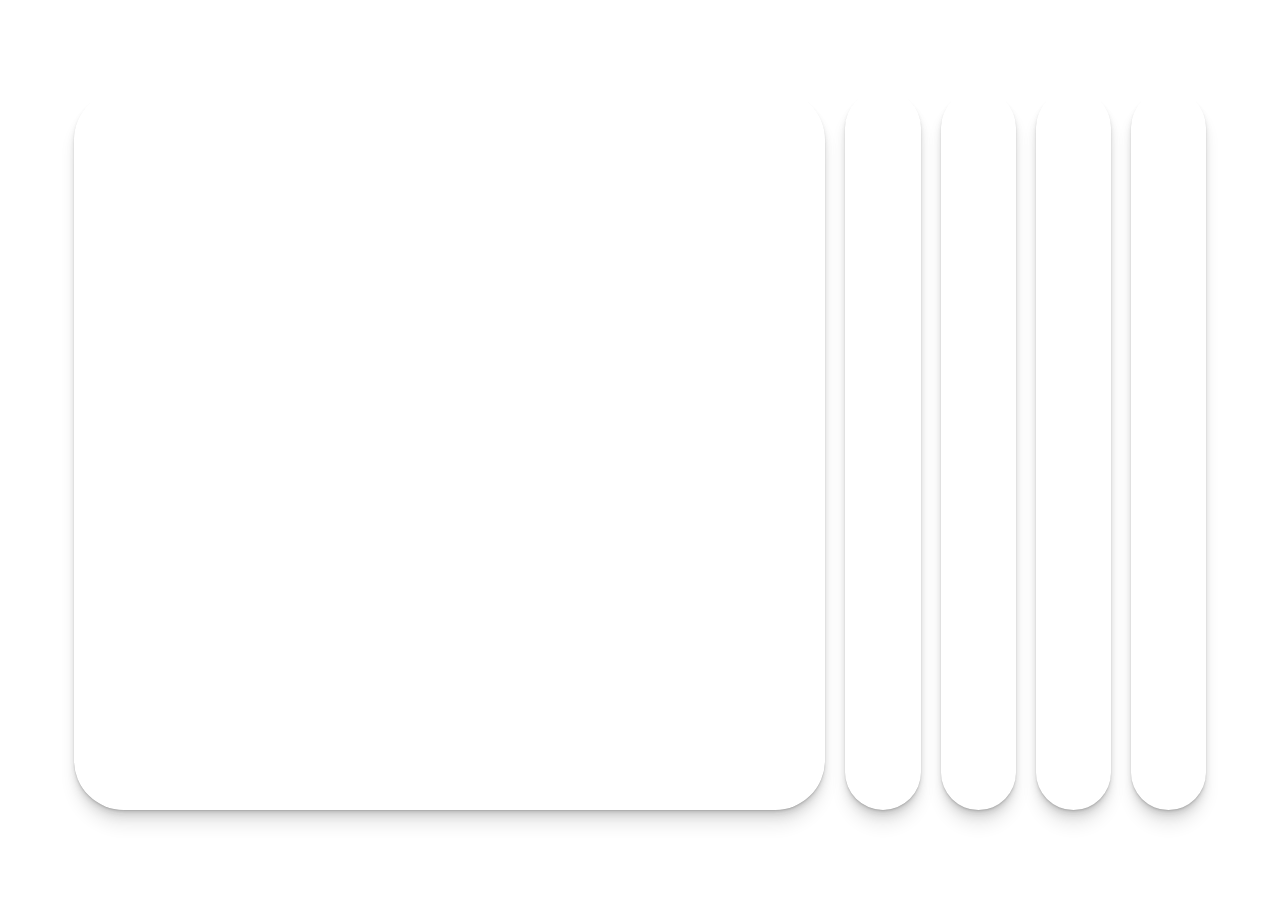
<file: Day1-ExpandingCards/index.html>
<!DOCTYPE html>
<html lang="en">

<head>
    <meta charset="UTF-8">
    <meta http-equiv="X-UA-Compatible" content="IE=edge">
    <meta name="viewport" content="width=device-width, initial-scale=1.0">

    <link rel="preconnect" href="https://fonts.googleapis.com">
    <link rel="preconnect" href="https://fonts.gstatic.com" crossorigin>
    <link href="https://fonts.googleapis.com/css2?family=Lato:wght@400;700&display=swap" rel="stylesheet">
    <link rel="stylesheet" href="style.css">

    <script src="script.js" defer></script>

    <title>Expanding Cards</title>
</head>

<body>
    <div class="container">
        <div class="panel active" style="background-image: url('https://picsum.photos/1280/720');">
            <h3>Explore The World</h3>
        </div>
        <div class="panel" style="background-image: url('https://picsum.photos/1281/721');">
            <h3>Wild Forest</h3>
        </div>
        <div class="panel" style="background-image: url('https://picsum.photos/1282/722');">
            <h3>Sunny Beach</h3>
        </div>
        <div class="panel" style="background-image: url('https://picsum.photos/1283/723');">
            <h3>City on Winter</h3>
        </div>
        <div class="panel" style="background-image: url('https://picsum.photos/1284/724');">
            <h3>Mountains - Clouds</h3>
        </div>
    </div>
</body>

</html>
</file>
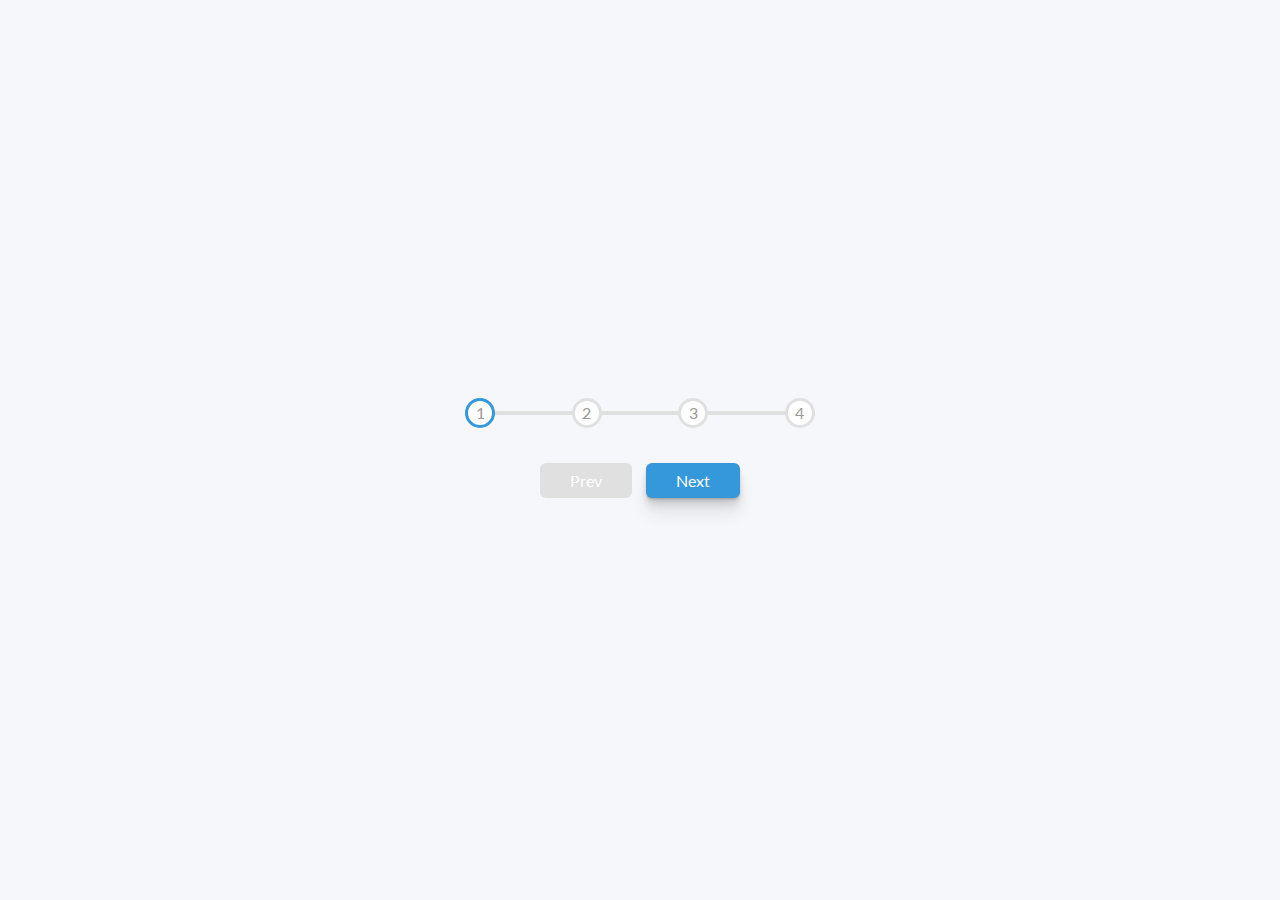
<file: Day2-ProgressSteps/index.html>
<!DOCTYPE html>
<html lang="en">

<head>
    <meta charset="UTF-8">
    <meta http-equiv="X-UA-Compatible" content="IE=edge">
    <meta name="viewport" content="width=device-width, initial-scale=1.0">

    <link rel="preconnect" href="https://fonts.googleapis.com">
    <link rel="preconnect" href="https://fonts.gstatic.com" crossorigin>
    <link href="https://fonts.googleapis.com/css2?family=Lato:wght@400;700&display=swap" rel="stylesheet">
    <link rel="stylesheet" href="style.css">

    <script src="script.js" defer></script>

    <title>Progress Steps</title>
</head>

<body>
    <div class="container">
        <div class="progress-container">
            <div class="progress" id="progress"></div>
            <div class="circle active">1</div>
            <div class="circle">2</div>
            <div class="circle">3</div>
            <div class="circle">4</div>
        </div>

        <button class="btn" id="prev" disabled>Prev</button>
        <button class="btn" id="next">Next</button>
    </div>
</body>

</html>
</file>
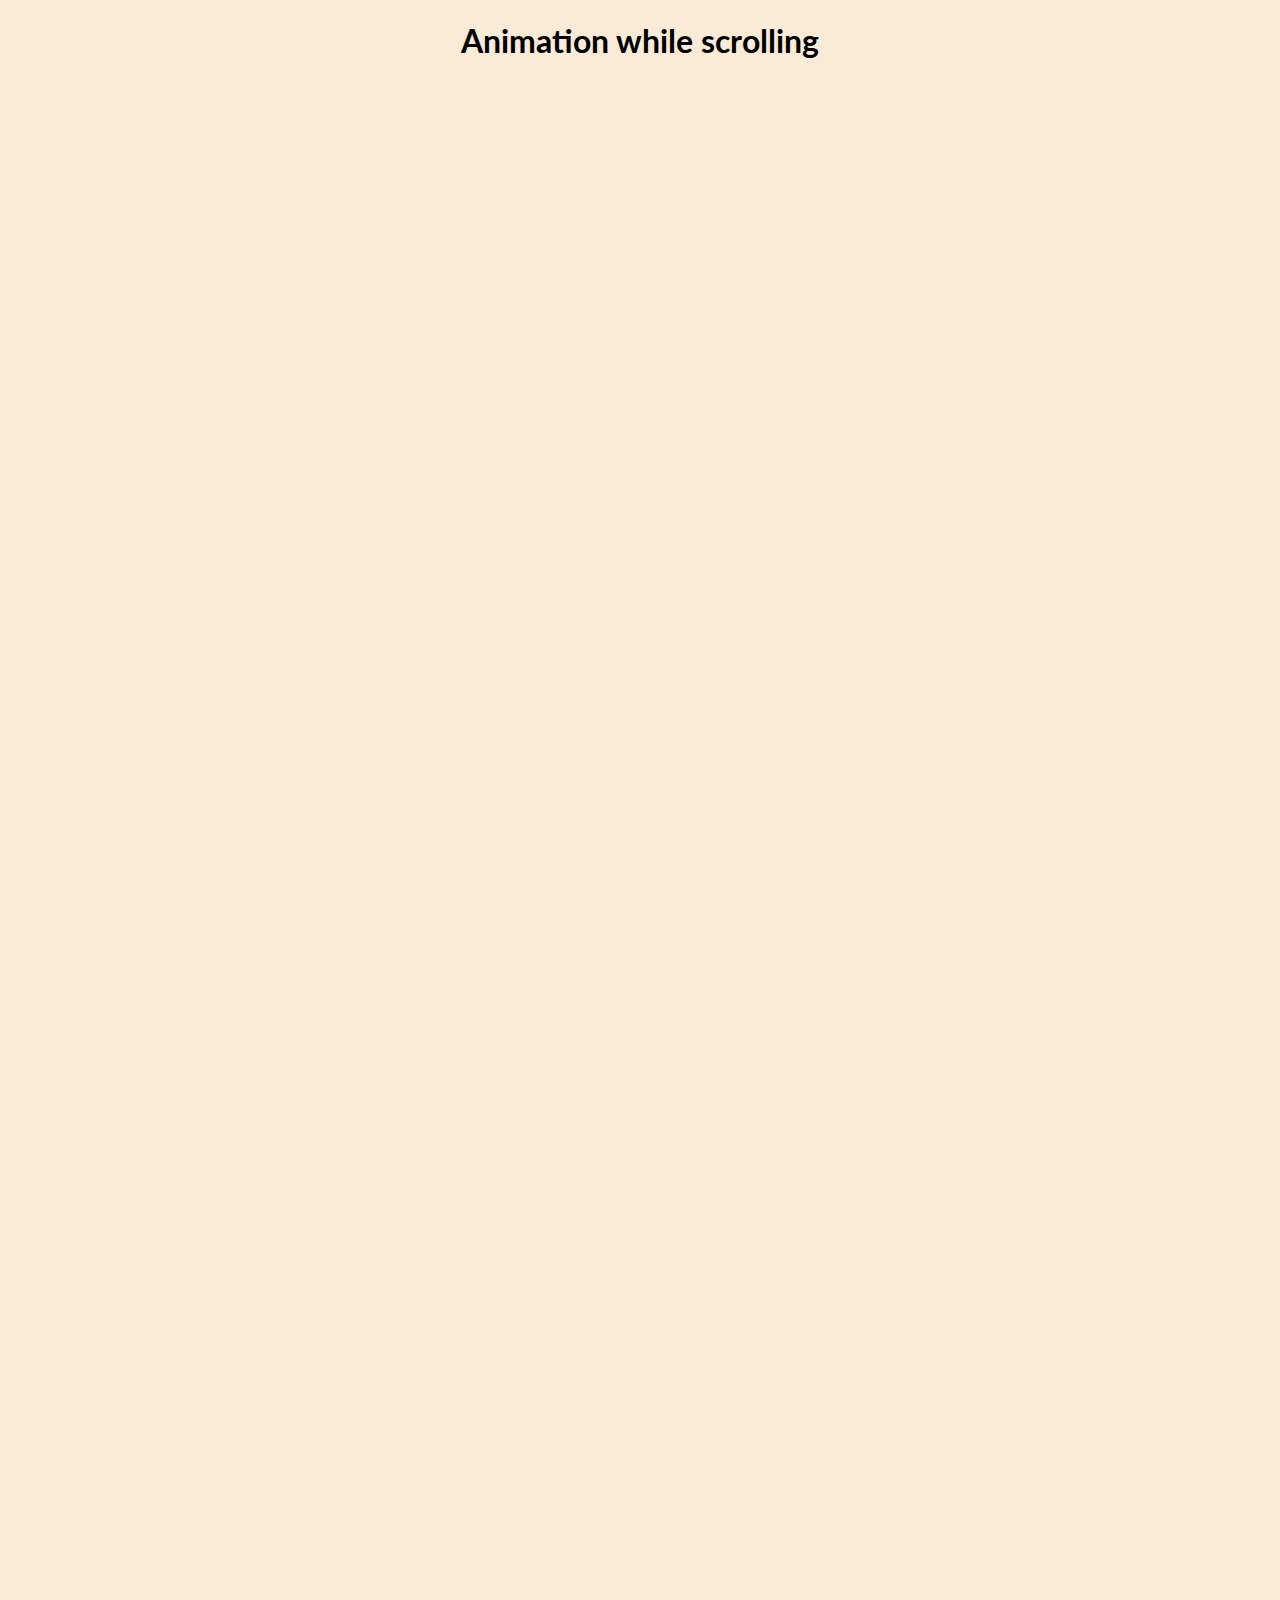
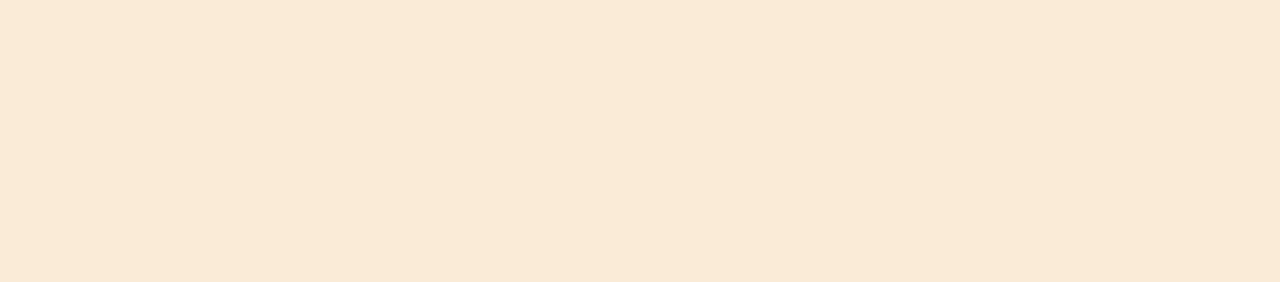
<file: Day6-ScrollAnimation/index.html>
<!DOCTYPE html>
<html lang="en">

<head>
    <meta charset="UTF-8">
    <meta http-equiv="X-UA-Compatible" content="IE=edge">
    <meta name="viewport" content="width=device-width, initial-scale=1.0">

    <link rel="preconnect" href="https://fonts.googleapis.com">
    <link rel="preconnect" href="https://fonts.gstatic.com" crossorigin>
    <link href="https://fonts.googleapis.com/css2?family=Lato:wght@400;700&display=swap" rel="stylesheet">
    <link rel="stylesheet" href="style.css">

    <script src="script.js" defer></script>

    <title>Scroll Animation</title>
</head>

<body>
    <h1>Animation while scrolling</h1>
    <div class="box">
        <h2>Content</h2>
    </div>
    <div class="box">
        <h2>Content</h2>
    </div>
    <div class="box">
        <h2>Content</h2>
    </div>
    <div class="box">
        <h2>Content</h2>
    </div>
    <div class="box">
        <h2>Content</h2>
    </div>
    <div class="box">
        <h2>Content</h2>
    </div>
    <div class="box">
        <h2>Content</h2>
    </div>
    <div class="box">
        <h2>Content</h2>
    </div>
    <div class="box">
        <h2>Content</h2>
    </div>
    <div class="box">
        <h2>Content</h2>
    </div>
</body>

</html>
</file>
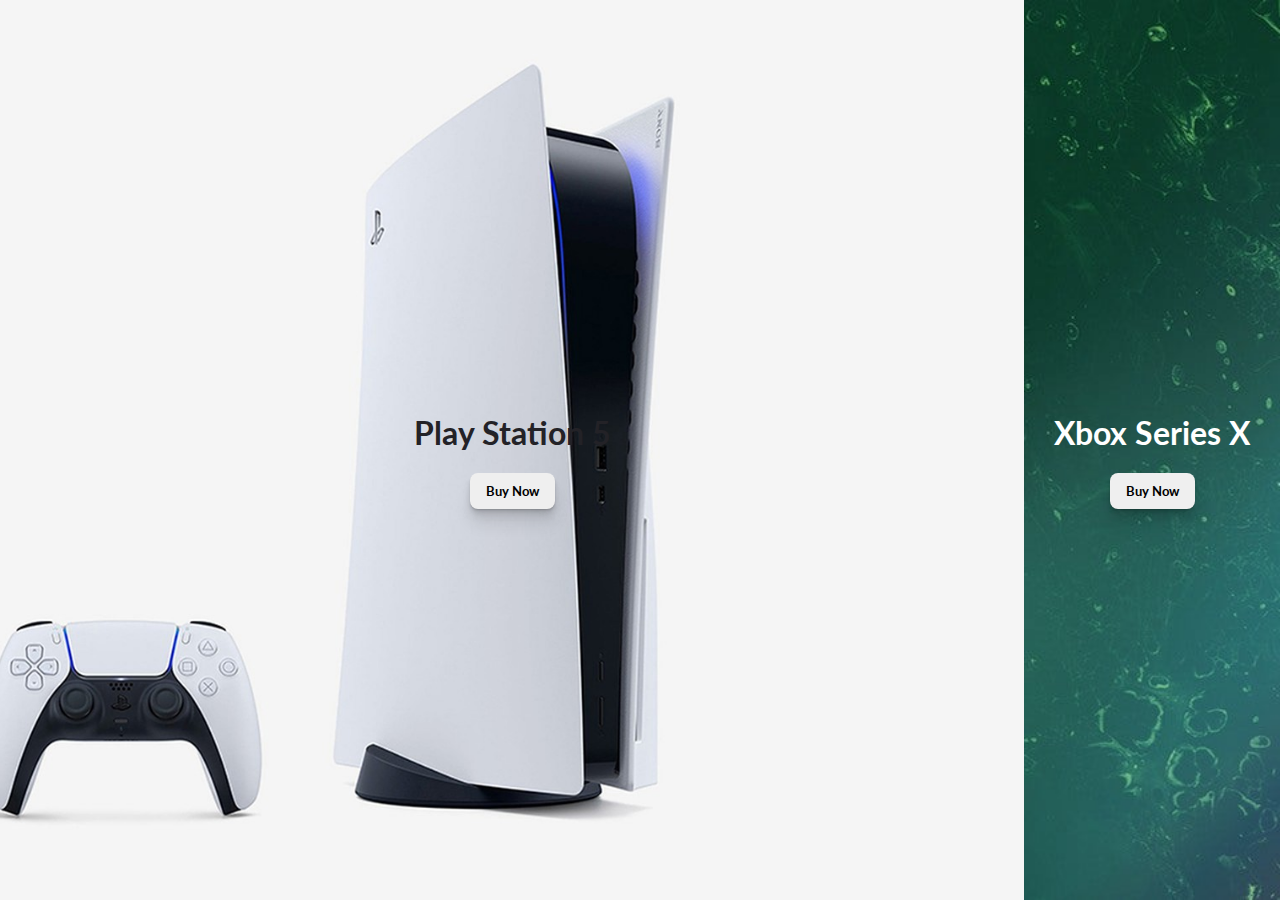
<file: Day7-SplitLandingPage/index.html>
<!DOCTYPE html>
<html lang="en">

<head>
    <meta charset="UTF-8">
    <meta http-equiv="X-UA-Compatible" content="IE=edge">
    <meta name="viewport" content="width=device-width, initial-scale=1.0">

    <link rel="preconnect" href="https://fonts.googleapis.com">
    <link rel="preconnect" href="https://fonts.gstatic.com" crossorigin>
    <link href="https://fonts.googleapis.com/css2?family=Lato:wght@400;700&display=swap" rel="stylesheet">
    <link rel="stylesheet" href="style.css">

    <script src="script.js" defer></script>

    <title>Split Landing Page</title>
</head>

<body>
    <div class="container">
        <div class="split left">
            <h1>Play Station 5</h1>
            <button>Buy Now</button>
        </div>
        <div class="split right">
            <h1>Xbox Series X</h1>
            <button>Buy Now</button>
        </div>
    </div>
</body>

</html>
</file>
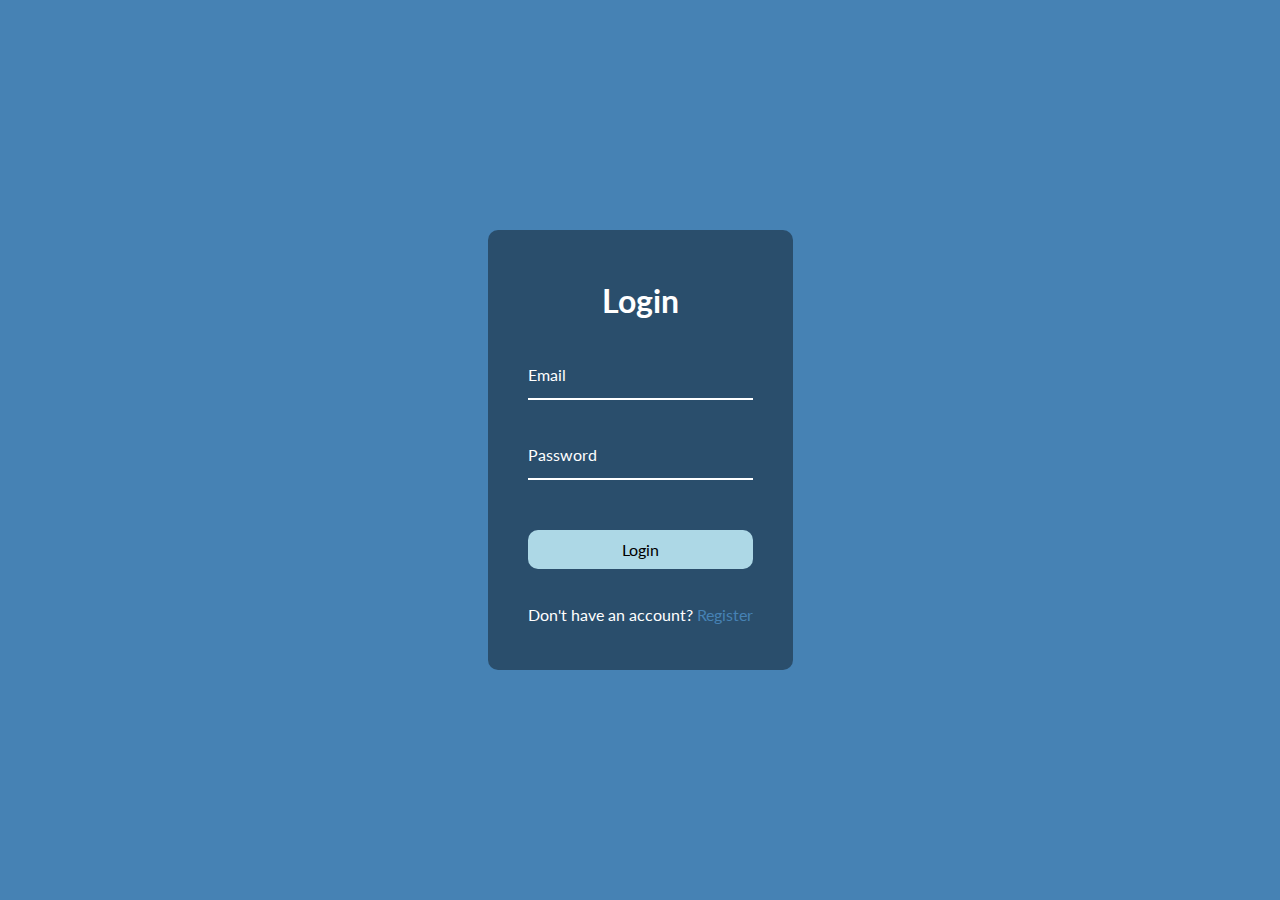
<file: Day8-FormWave/index.html>
<!DOCTYPE html>
<html lang="en">

<head>
    <meta charset="UTF-8">
    <meta http-equiv="X-UA-Compatible" content="IE=edge">
    <meta name="viewport" content="width=device-width, initial-scale=1.0">

    <link rel="preconnect" href="https://fonts.googleapis.com">
    <link rel="preconnect" href="https://fonts.gstatic.com" crossorigin>
    <link href="https://fonts.googleapis.com/css2?family=Lato:wght@400;700&display=swap" rel="stylesheet">
    <link rel="stylesheet" href="style.css">

    <script src="script.js" defer></script>

    <title>Form Input Wave</title>
</head>

<body>
    <div class="container">
        <h1>Login</h1>
        <form>
            <div class="form-input">
                <input id="email" type="email" required>
                <label for="email">Email</label>
            </div>
            <div class="form-input">
                <input id="password" type="password" required>
                <label for="password">Password</label>
            </div>
            <button>Login</button>
        </form>
        <p>Don't have an account? <a href="#">Register</a></p>
    </div>
</body>

</html>
</file>
<file: Day1-ExpandingCards/style.css>
html {
    box-sizing: border-box;
}

*,
*:before,
*:after {
    box-sizing: inherit;
}

body {
    display: flex;
    justify-content: center;
    align-items: center;
    height: 100vh;
    margin: 0;
    font-family: 'Lato', sans-serif;
}

.container {
    display: flex;
    width: 90vw;
}

.panel {
    background-size: cover;
    background-position: center;
    background-repeat: no-repeat;
    height: 80vh;
    border-radius: 50px;
    color: #fff;
    cursor: pointer;
    flex: 1;
    margin: 10px;
    position: relative;
    transition: flex 0.6s ease-in-out;
    box-shadow: 0 1px 1px hsl(0deg 0% 0% / 0.075),
        0 2px 2px hsl(0deg 0% 0% / 0.075), 0 4px 4px hsl(0deg 0% 0% / 0.075),
        0 8px 8px hsl(0deg 0% 0% / 0.075), 0 16px 16px hsl(0deg 0% 0% / 0.075);
}

.panel h3 {
    position: absolute;
    bottom: 20px;
    left: 20px;
    margin: 0;
    font-size: 24px;
    opacity: 0;
}

.panel.active { flex: 10; }

.panel.active h3 {
    opacity: 1;
    transition: opacity 0.3s ease-in-out 0.3s;
}

@media screen and (max-width: 480px) {
    .container {
        width: 100vw;
    }

    .panel:nth-of-type(4),
    .panel:nth-of-type(5) {
        display: none;
    }
}
</file>
<file: Day2-ProgressSteps/style.css>
:root {
    --line-border-fill: #3498db;
    --line-border-empty: #e0e0e0;
}

html {
    box-sizing: border-box;
}

*,
*:before,
*:after {
    box-sizing: inherit;
}

body {
    display: flex;
    justify-content: center;
    align-items: center;
    height: 100vh;
    margin: 0;
    padding: 0;
    font-family: 'Lato', sans-serif;
    background-color: #f6f7fb;
}

.container {
    text-align: center;
}

.progress-container {
    position: relative;
    display: flex;
    justify-content: space-between;
    max-width: 100%;
    width: 350px;
    margin-bottom: 30px;
}

.progress-container::before {
    content: '';
    position: absolute;
    top: 50%;
    transform: translateY(-50%);
    left: 0;
    width: 100%;
    height: 4px;
    background-color: var(--line-border-empty);
    z-index: -2;
    transition: 0.4s ease;
}

.progress {
    position: absolute;
    top: 50%;
    transform: translateY(-50%);
    left: 0;
    width: 0%;
    height: 4px;
    background-color: var(--line-border-fill);
    z-index: -1;
    transition: 0.4s ease;
}

.circle {
    background-color: #fff;
    color: #999;
    border-radius: 50%;
    width: 30px;
    height: 30px;
    display: flex;
    justify-content: center;
    align-items: center;
    border: 3px solid var(--line-border-empty);
    transition: 0.4s ease;
}

.circle.active {
    border-color: var(--line-border-fill);
}

.btn {
    background-color: var(--line-border-fill);
    color: #fff;
    border: none;
    border-radius: 6px;
    cursor: pointer;
    font-family: inherit;
    padding: 8px 30px;
    margin: 5px;
    font-size: 16px;
    box-shadow: 0 1px 1px hsl(0deg 0% 0% / 0.075),
        0 2px 2px hsl(0deg 0% 0% / 0.075), 0 4px 4px hsl(0deg 0% 0% / 0.075),
        0 8px 8px hsl(0deg 0% 0% / 0.075), 0 16px 16px hsl(0deg 0% 0% / 0.075);
    transition: 0.2s ease;
}

.btn:active {
    transform: scale(0.96);
}

.btn:focus {
    outline: none;
}

.btn:disabled {
    background-color: var(--line-border-empty);
    cursor: default;
    box-shadow: none;
}
</file>
<file: Day6-ScrollAnimation/style.css>
html {
	box-sizing: border-box;
}

*,
*:before,
*:after {
	box-sizing: inherit;
}

body {
	display: flex;
	flex-direction: column;
	justify-content: center;
	align-items: center;
	/* height: 100vh; */
	margin: 0;
	font-family: "Lato", sans-serif;
	background-color: antiquewhite;
}

.box {
	display: flex;
	justify-content: center;
	align-items: center;
	width: 200px;
	height: 160px;
	margin: 10px;
	font-size: 20px;
	color: #fff;
	background-color: #6d9886;
	border-radius: 10px;
	box-shadow: 0 1px 1px hsl(0deg 0% 0% / 0.075),
		0 2px 2px hsl(0deg 0% 0% / 0.075), 0 4px 4px hsl(0deg 0% 0% / 0.075),
		0 8px 8px hsl(0deg 0% 0% / 0.075), 0 16px 16px hsl(0deg 0% 0% / 0.075);
	transform: translateX(400%);
	opacity: 0;
	transition: 0.5s ease-in-out;
	overflow-x: hidden;
}

.box:nth-of-type(even) {
	transform: translateX(-400%);
}

.box.show {
	opacity: 1;
	transform: translateX(0%);
}
</file>
<file: Day7-SplitLandingPage/style.css>
html {
	box-sizing: border-box;
}

*,
*:before,
*:after {
	box-sizing: inherit;
}

body {
	height: 100vh;
	margin: 0;
	font-family: "Lato", sans-serif;
}

.container {
	width: 100%;
	height: 100%;
	display: flex;
}

.split {
	height: 100%;
	flex: 1;
	display: flex;
	flex-direction: column;
	justify-content: center;
	align-items: center;
	transition: 1.2s ease-in-out;
}

.left {
	color: #232227;
	background-image: url(./ps5.jpg);
	background-position: right;
	background-repeat: no-repeat;
	background-size: cover;
}

.right {
	color: #fff;
	background-image: url(./xbox.jpg);
	background-position: left;
	background-repeat: no-repeat;
	background-size: cover;
}

button {
	border: none;
	padding: 10px 16px;
	border-radius: 8px;
	font-family: inherit;
	font-weight: 700;
	cursor: pointer;
	transition: 0.3s ease-in-out;
	box-shadow: 0 1px 1px hsl(0deg 0% 0% / 0.075),
		0 2px 2px hsl(0deg 0% 0% / 0.075), 0 4px 4px hsl(0deg 0% 0% / 0.075),
		0 8px 8px hsl(0deg 0% 0% / 0.075), 0 16px 16px hsl(0deg 0% 0% / 0.075);
}

button:hover {
	color: #fff;
	background-color: #232227;
}
</file>
<file: Day8-FormWave/style.css>
html {
	box-sizing: border-box;
}

*,
*:before,
*:after {
	box-sizing: inherit;
}

body {
	display: flex;
	justify-content: center;
	align-items: center;
	height: 100vh;
	margin: 0;
	font-family: "Lato", sans-serif;
	background-color: steelblue;
	color: #fff;
}

.container {
	background-color: rgba(0, 0, 0, 0.4);
	padding: 30px 40px;
	border-radius: 10px;
}

.container h1 {
	text-align: center;
}

.form-input {
	position: relative;
}

.form-input input {
	width: 100%;
	background-color: transparent;
	border: none;
	border-bottom: 2px solid #fff;
	margin: 30px 0;
	display: block;
	padding: 15px 0;
	color: #fff;
	font-size: 16px;
	transition: 0.2s ease-in-out;
}

.form-input input:focus,
.form-input input:valid {
	outline: none;
	border-bottom-color: lightblue;
}

.form-input label {
	position: absolute;
	top: 15px;
	left: 0;
}

.form-input label span {
	display: inline-block;
	transition: 0.2s ease-in-out;
}

.form-input input:focus + label span,
.form-input input:valid + label span {
	transform: translateY(-30px);
}

button {
	width: 100%;
	padding: 10px;
	margin: 20px 0;
	border: none;
	border-radius: 10px;
	background-color: lightblue;
	font-family: inherit;
	font-size: 16px;
	cursor: pointer;
	transition: 0.2s ease-in-out;
}

button:hover {
	opacity: 0.8;
}

button:focus {
	outline: none;
	transform: scale(0.98);
}

.container a {
	text-decoration: none;
	color: steelblue;
}
</file>
